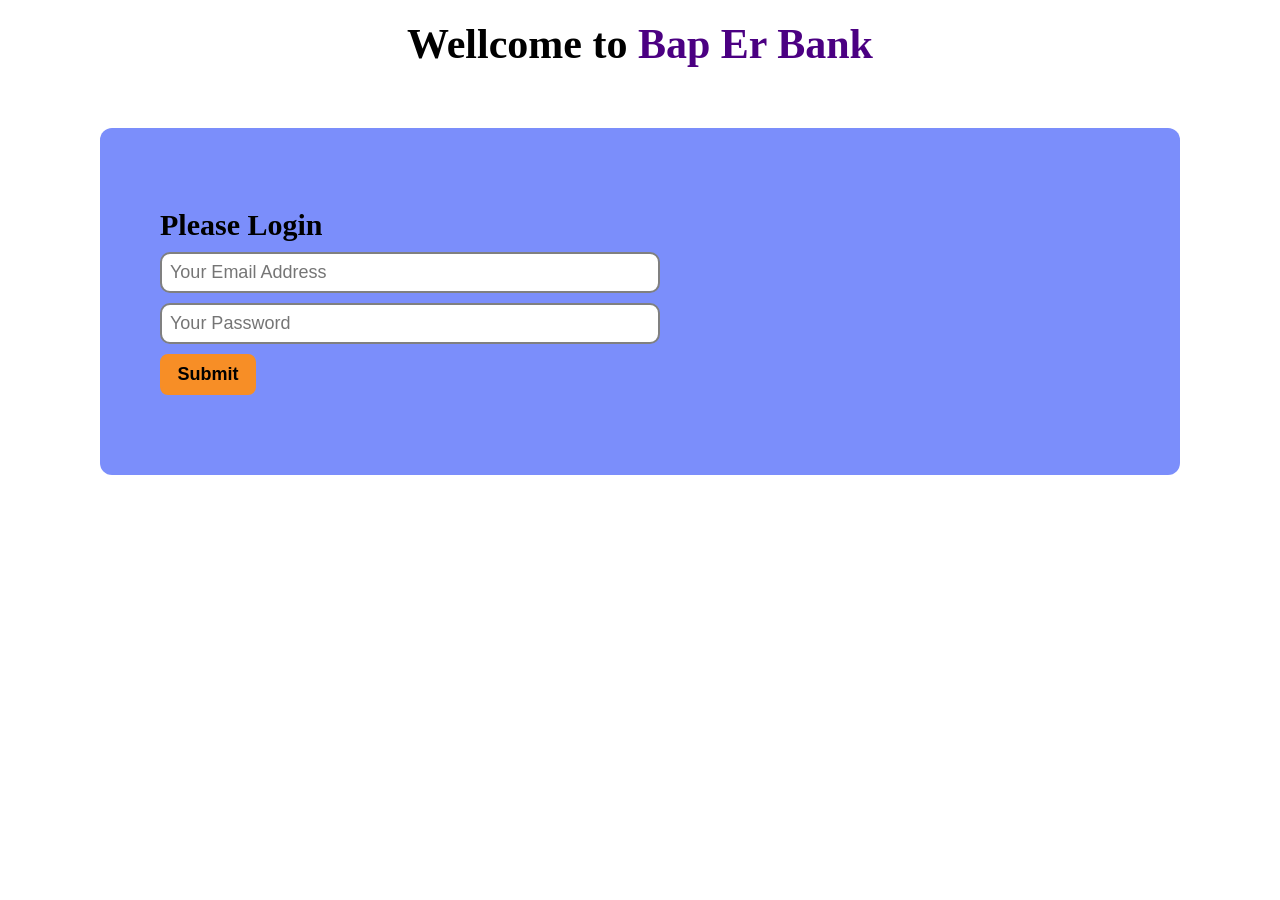
<file: index.html>
<!DOCTYPE html>
<html lang="en">
<head>
    <meta charset="UTF-8">
    <meta http-equiv="X-UA-Compatible" content="IE=edge">
    <meta name="viewport" content="width=device-width, initial-scale=1.0">
    <title>Document</title>
    <link rel="stylesheet" href="style.css">
</head>
<body>
   <header>
    <h1>Wellcome to <span class="special-heading">Bap Er Bank</span> </h1>
   </header>

   <main>
    <section class="login-section">
        <h3>Please Login</h3>
        <div class="login-form">
            <input id="user-email" type="email" placeholder="Your Email Address">
            <input id="user-password" type="password" placeholder="Your Password">
            <button id="btn-submit" class="login-btn">Submit</button>


        </div>
    </section>
   </main>
    

   <script src="./main.js"></script>
</body>
</html>
</file>
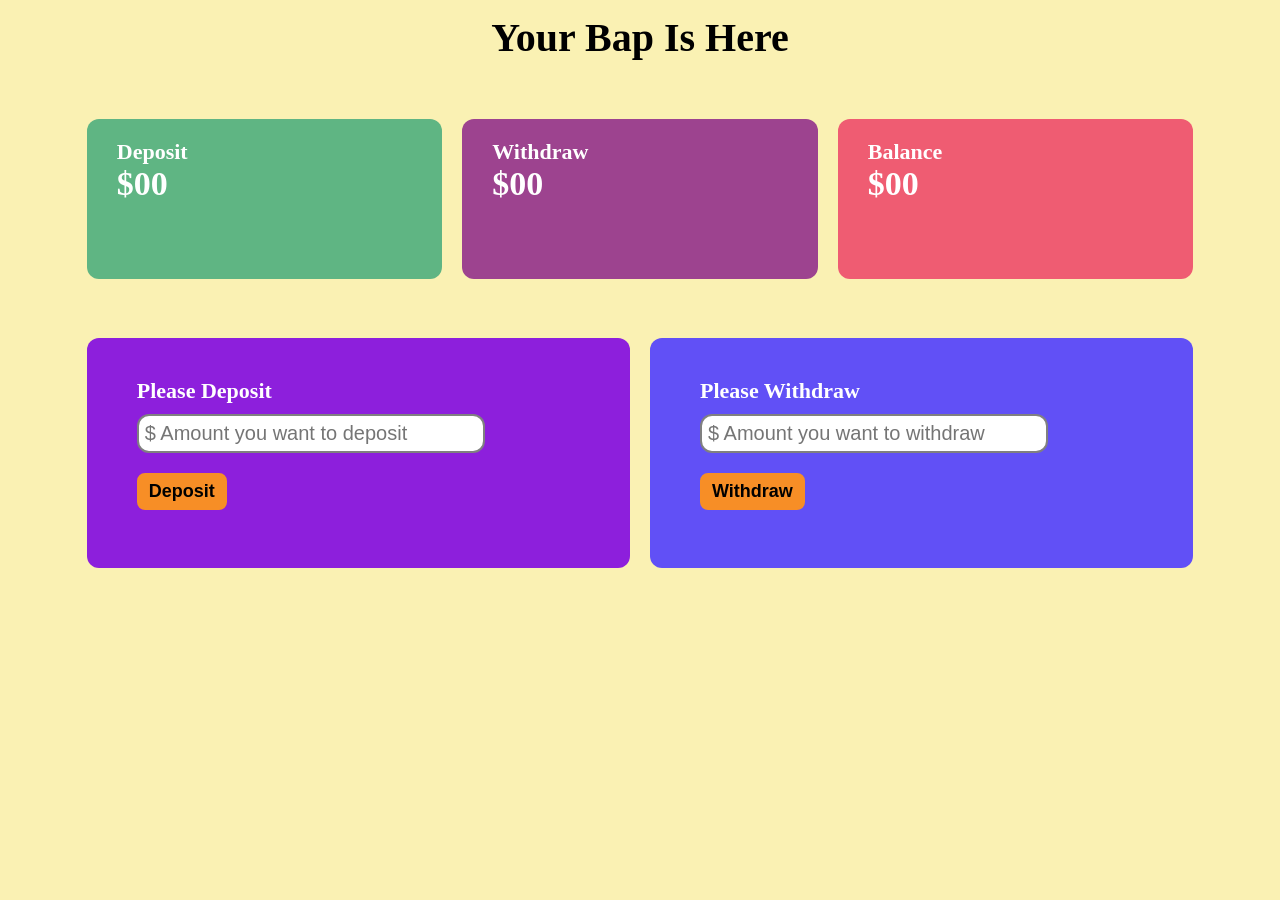
<file: bank.html>
<!DOCTYPE html>
<html lang="en">
<head>
    <meta charset="UTF-8">
    <meta http-equiv="X-UA-Compatible" content="IE=edge">
    <meta name="viewport" content="width=device-width, initial-scale=1.0">
    <title>Bank</title>
    <link rel="stylesheet" href="bank.css">
</head>
<body>
    <header>
        <h1>Your Bap Is Here</h1>
    </header>

    <main>
        

        <section class="box-section">
            <div class="box" id="box-1">
                <h3>Deposit</h3>
                <h2 class="" >$<span id="deposit-total">00</span></h2>
            </div>
            <div class="box" id="box-2">            
                <h3>Withdraw</h3>
                <h2 class="" >$<span id="withdraw-total">00</span></h2>
            </div>
            <div class="box" id="box-3">               
                <h3>Balance</h3>
                <h2 class="" >$<span id="balance-total">00</span></h2>
            </div>
        </section>

        <section class="error">
            <p class="error-message " id="positive-amount">
                Please Enter A Positive Amount...
            </p>
            <p class="error-message " id="enough-amount">
                Don't Have Enough Money...
            </p>
        </section>

        <section class="input-section">
            <div class="input-div" id="deposit-div">
                <h3>Please Deposit</h3>
                <input type="text" placeholder="$ Amount you want to deposit" id="deposit-field">  <br>
                <button id="btn-deposit" class="deposit-btn">Deposit</button>
            </div>
            <div class="input-div" id="withdraw-div">
                <h3>Please Withdraw</h3>
                <input type="text" placeholder="$ Amount you want to withdraw" id="withdraw-field"> <br>
                <button id="btn-withdraw" class="withdraw-btn">Withdraw</button>
            </div>
        </section>
    </main>
    

    <script src="./utilities.js"></script>
    <!-- <script src="./bank.js"></script> -->
    <script src="./functionalBank.js"></script>
</body>
</html>
</file>
<file: style.css>
*{
    padding: 0px;
    margin: 0px;
}

h1{
    font-size: 42px;
    text-align: center;
    margin: 20px;
}

.special-heading{
    font-weight: bold;
    color: indigo;
}

.login-section{
    background-color: rgb(123, 142, 251);
    padding: 80px 60px;
    width: 75%;
    margin: 60px auto;
    border-radius: 12px;
}

.login-form{
    display: flex;
    flex-direction: column;
}

h3{
    font-size: 30px;
    margin-bottom: 10px;
}

input{
    width: 50%;
    margin-bottom: 10px;
    padding: 8px;
    border: 2px solid gray;
    border-radius: 10px;
    font-size: 18px;
}

.login-btn{
    width: 10%;
    padding: 8px;
    border-radius: 8px;
    border: 2px solid rgb(247, 142, 38);;
    background-color: rgb(247, 142, 38); 
    font-weight: 700;
    font-size: 18px;
}

.login-btn:hover {
    border: 2px solid rgb(255, 123, 0);
    background-color: rgb(255, 123, 0);
}
</file>
<file: bank.css>
* {
    margin: 0px;
    padding: 0px;
}

h1 {
    text-align: center;
    font-size: 40px;
    margin-top: 14px;
}

body {
    background-color: rgb(250, 241, 179);
}

.box-section{
    display: flex;
    margin-top: 10px;
    padding: 3% 6%;
}

.input-section{
    display: flex;
    padding: 0% 6%;
}

.box {
    margin: 10px;
    padding: 20px 30px;
    height: 120px;
    width: 33%;
    border-radius: 12px;
}

#box-1 {
    background-color: rgb(95, 181, 131);
}

#box-2 {
    background-color: rgb(157, 67, 143);
}

#box-3 {
    background-color: rgb(239, 92, 114);
}

h3 {
    color: white;
    font-size: 22px;
}

h2 {

    color: white;
    font-size: 34px;
}

.input-div {
    margin: 10px;
    padding: 40px 50px;
    height: 150px;
    width: 50%;
    border-radius: 12px;
}

#deposit-div{
    background-color: rgb(141, 31, 220);
}

#withdraw-div{
    background-color: rgb(97, 80, 246);
}


input{
    width: 75%;
    margin: 10px 0px;
    padding: 6px;
    border: 2px solid gray;
    border-radius: 12px;
    font-size: 20px;
}



.deposit-btn, .withdraw-btn{
    /* width: 10%; */
    padding: 6px 10px;
    border-radius: 8px;
    border: 2px solid rgb(247, 142, 38);;
    background-color: rgb(247, 142, 38); 
    font-weight: 700;
    font-size: 18px;
    margin-top: 10px;
}

.deposit-btn:hover, .withdraw-btn:hover {
    border: 2px solid rgb(255, 123, 0);
    background-color: rgb(255, 123, 0);
}

.error{
    
}

.error-message{
    font-size: 28px;
    color: red;
    font-weight: 500;
    text-align: center;
}

#positive-amount{
    display: none;
}

#enough-amount{
    display: none;
}
</file>
